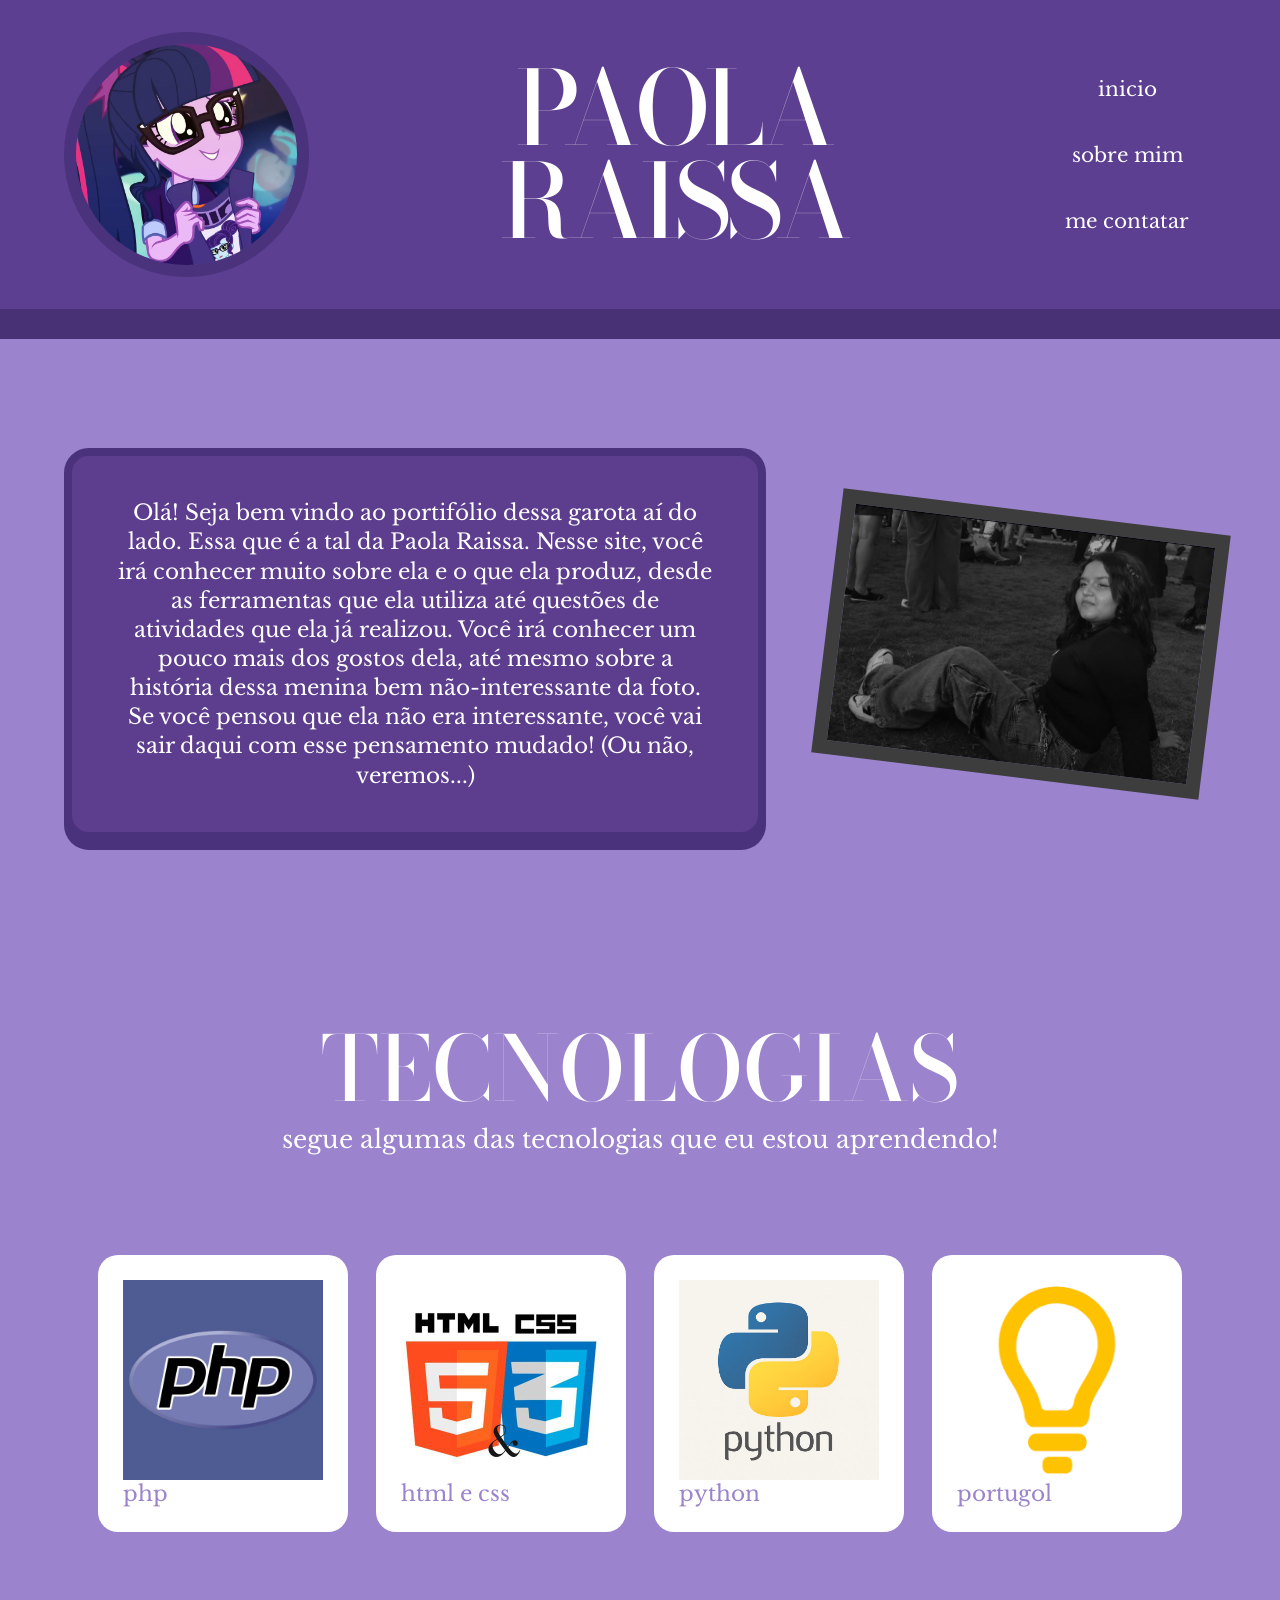
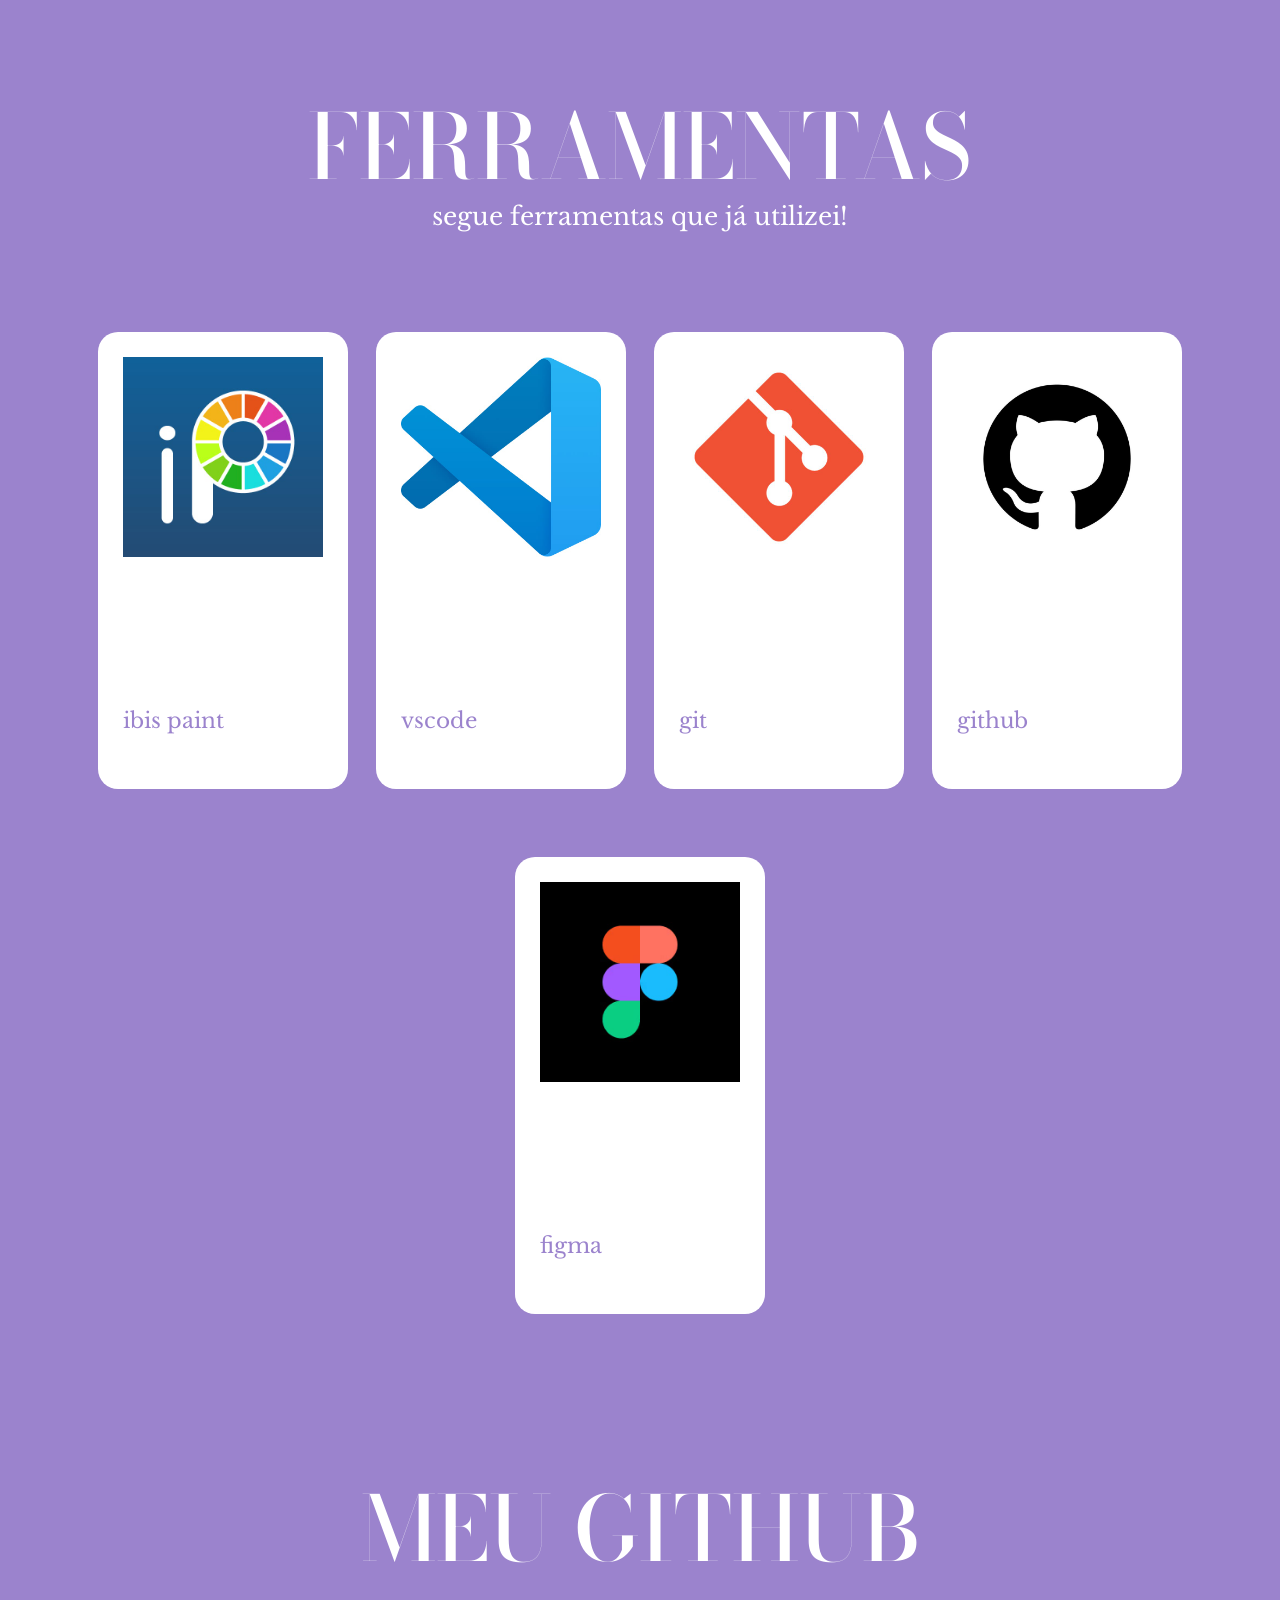
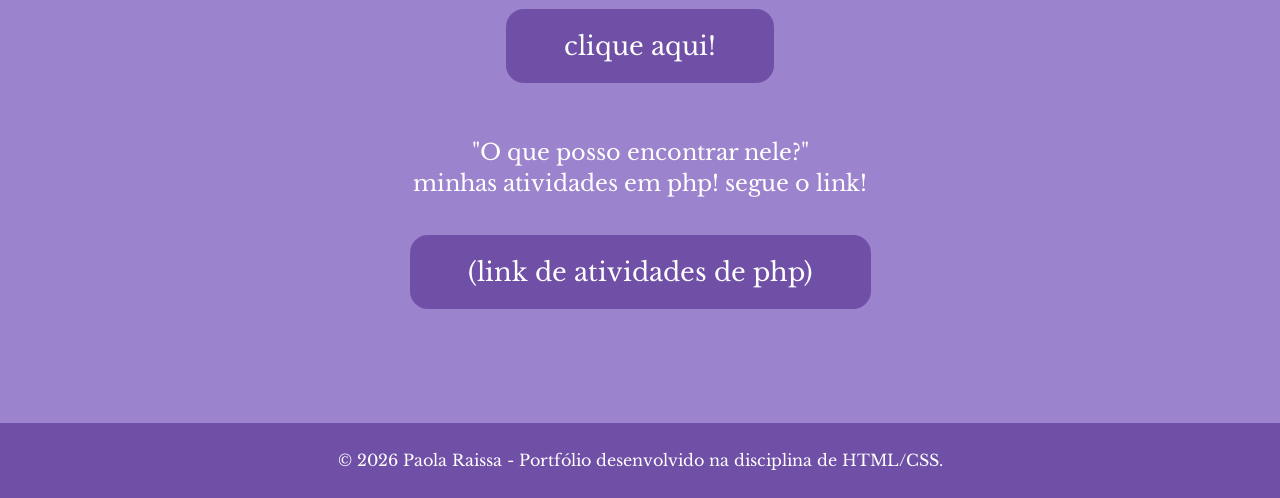
<file: index.html>
<!DOCTYPE html>
<html lang="pt-br">


<head>
    <meta charset="UTF-8">
    <meta name="viewport" content="width=device-width, initial-scale=1.0">
    <title>Portfólio | Paola Raissa</title>
    <link rel="stylesheet" href="css/style.css">
</head>


<body>


<header class="topo">


    <img class="logo-foto" src="img/twilight.jpg" alt="Foto de perfil">


    <div class="cabecalho-centro">
        <h1 class="titulo">PAOLA RAISSA</h1>


    </div>


    <nav class="menu">
        <a href="index.html">inicio</a>
        <a href="sobre.html">sobre mim</a>
        <a href="contato.html">me contatar</a>
    </nav>


</header>


<main>


    <section class="secao intro">


        <div class="caixa-texto">
            <p>
                Olá! Seja bem vindo ao portifólio dessa garota aí do lado.
                Essa que é a tal da Paola Raissa. Nesse site, você irá conhecer
                muito sobre ela e o que ela produz, desde as ferramentas que
                ela utiliza até questões de atividades que ela já realizou.
                Você irá conhecer um pouco mais dos gostos dela, até mesmo
                sobre a história dessa menina bem não-interessante da foto.
                Se você pensou que ela não era interessante, você vai sair
                daqui com esse pensamento mudado! (Ou não, veremos...)
            </p>
        </div>


        <img class="foto-inicio" src="img/eu.jpg" alt="Foto de Paola">


    </section>


    <section class="secao">


        <h2 class="titulo-secao">TECNOLOGIAS</h2>


        <p class="texto-secao">
            segue algumas das tecnologias que eu estou aprendendo!
        </p>


        <div class="cards">


            <article class="card">
                <img src="img/php.jpg" alt="PHP">
                <h3>php</h3>
            </article>


            <article class="card">
                <img src="img/htmlcss.jpg" alt="HTML e CSS">
                <h3>html e css</h3>
            </article>


            <article class="card">
                <img src="img/python.jpg" alt="Python">
                <h3>python</h3>
            </article>


            <article class="card">
                <img src="img/portgl.jpg" alt="Portugol">
                <h3>portugol</h3>
            </article>


        </div>


    </section>


    <section class="secao ferramentas">


        <h2 class="titulo-secao">FERRAMENTAS</h2>


        <p class="texto-secao">
            segue ferramentas que já utilizei!
        </p>


        <div class="cards">


            <article class="card">
                <img src="img/ibis.jpg" alt="ibis">
                <div class="ferramenta-vazia">Ibis Paint</div>
                <h3>ibis paint</h3>
            </article>


            <article class="card">
                <img src="img/vscode.jpg" alt="vscode">
                <div class="ferramenta-vazia">VSCode</div>
                <h3>vscode</h3>
            </article>


            <article class="card">
                <img src="img/git.jpg" alt="git">
                <div class="ferramenta-vazia">Git</div>
                <h3>git</h3>
            </article>


            <article class="card">
                <img src="img/github.jpg" alt="github">
                <div class="ferramenta-vazia">GitHub</div>
                <h3>github</h3>
            </article>


            <article class="card">
                <img src="img/figma.jpg" alt="figma">
                <div class="ferramenta-vazia">Figma</div>
                <h3>figma</h3>
            </article>


        </div>


    </section>


    <section class="secao github-area">


        <h2 class="titulo-secao">MEU GITHUB</h2>


        <a class="botao" href="https://github.com/paolla2607" target="_blank">
            clique aqui!
        </a>


        <p>
            "O que posso encontrar nele?"<br>
            minhas atividades em php! segue o link!
        </p>


        <a class="botao" href="https://github.com/paolla2607/atvlogica" target="_blank">
            (link de atividades de php)
        </a>


    </section>


</main>


<footer class="rodape">
    <p>
        © 2026 Paola Raissa - Portfólio desenvolvido na disciplina de HTML/CSS.
    </p>
</footer>


</body>
</html>
</file>
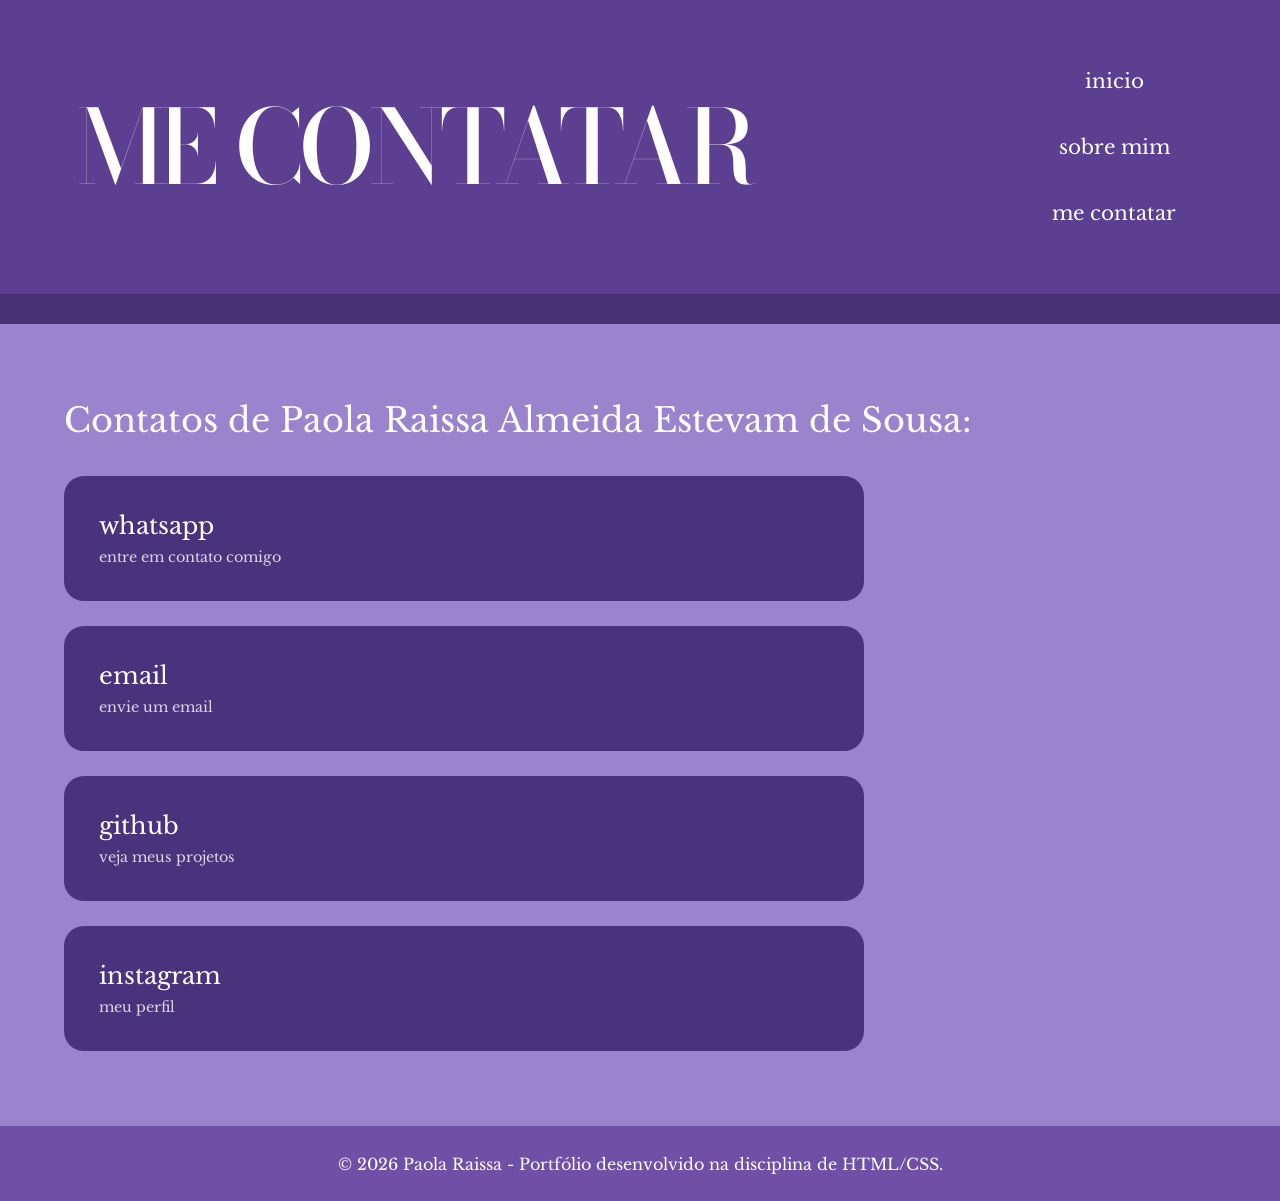
<file: contato.html>
<!DOCTYPE html>
<html lang="pt-br">


<head>
    <meta charset="UTF-8">
    <meta name="viewport" content="width=device-width, initial-scale=1.0">
    <title>Me Contatar | Paola Raissa</title>
    <link rel="stylesheet" href="css/style.css">
</head>


<body>


<header class="pagina-cabecalho">


    <h1 class="titulo">ME CONTATAR</h1>


    <nav class="menu">
        <a href="index.html">inicio</a>
        <a href="sobre.html">sobre mim</a>
        <a href="contato.html">me contatar</a>
    </nav>


</header>


<main class="pagina-conteudo">


    <section class="contato-secao">


        <p class="contato-intro">
            Contatos de Paola Raissa Almeida Estevam de Sousa:
        </p>


        <div class="contatos">


    <a class="contato"
       href="https://wa.me/558894388158"
       target="_blank">
        whatsapp
        <span>entre em contato comigo</span>
    </a>


    <a class="contato"
       href="https://mail.google.com/mail/?view=cm&fs=1&to=paola.sousa12@aluno.ce.gov.br"
       target="_blank">
        email
        <span>envie um email</span>
    </a>


    <a class="contato"
       href="https://github.com/paolla2607"
       target="_blank">
        github
        <span>veja meus projetos</span>
    </a>


    <a class="contato"
       href="https://www.instagram.com/yepaolaa"
       target="_blank">
        instagram
        <span>meu perfil</span>
    </a>


</div>


</main>


<footer class="rodape">
    <p>
        © 2026 Paola Raissa - Portfólio desenvolvido na disciplina de HTML/CSS.
    </p>
</footer>


</body>
</html>
</file>
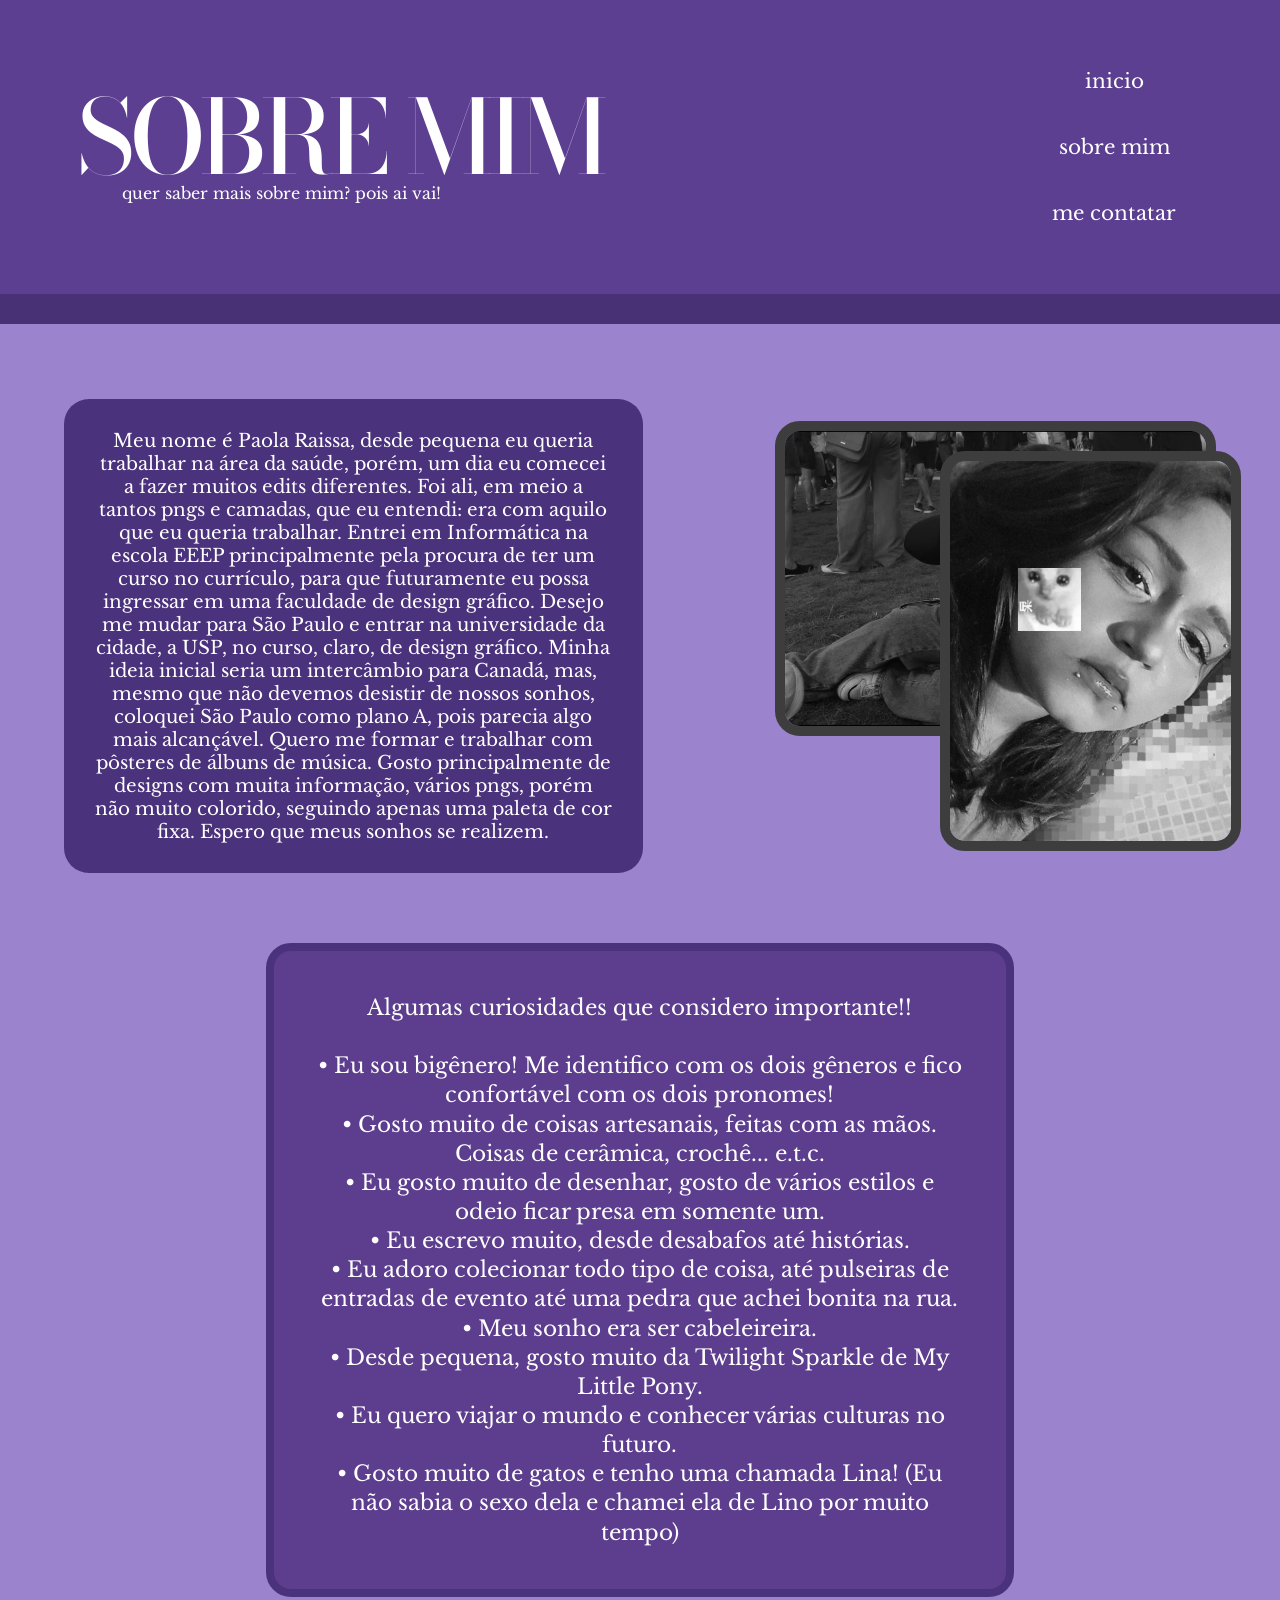
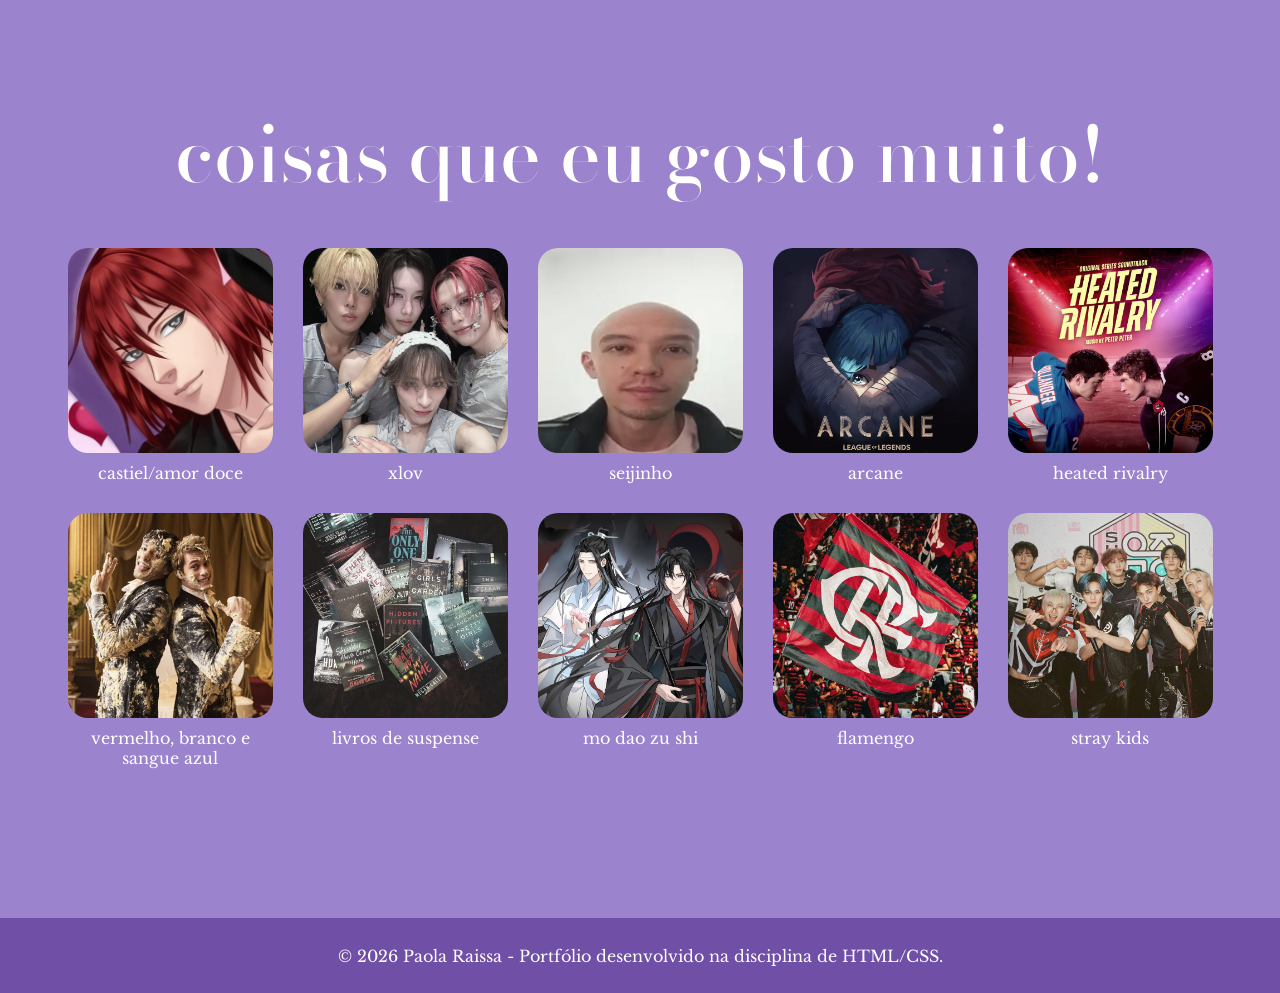
<file: sobre.html>
<!DOCTYPE html>
<html lang="pt-br">


<head>
    <meta charset="UTF-8">
    <meta name="viewport" content="width=device-width, initial-scale=1.0">
    <title>Sobre Mim | Paola Raissa</title>
    <link rel="stylesheet" href="css/style.css">
</head>


<body>


<header class="pagina-cabecalho">


    <div>
        <h1 class="titulo">SOBRE MIM</h1>


        <p class="subtitulo">
            quer saber mais sobre mim? pois ai vai!
        </p>
    </div>


    <nav class="menu">
        <a href="index.html">inicio</a>
        <a href="sobre.html">sobre mim</a>
        <a href="contato.html">me contatar</a>
    </nav>


</header>


<main class="pagina-conteudo">


    <section class="sobre-grid">


        <div class="sobre-texto">


            <p>
                Meu nome é Paola Raissa, desde pequena eu queria trabalhar
                na área da saúde, porém, um dia eu comecei a fazer muitos
                edits diferentes. Foi ali, em meio a tantos pngs e camadas,
                que eu entendi: era com aquilo que eu queria trabalhar.


                Entrei em Informática na escola EEEP principalmente pela procura de ter um
                curso no currículo, para que futuramente eu possa ingressar
                em uma faculdade de design gráfico.


                Desejo me mudar para São Paulo e entrar na universidade da
                cidade, a USP, no curso, claro, de design gráfico.


                Minha ideia inicial seria um intercâmbio para Canadá, mas,
                mesmo que não devemos desistir de nossos sonhos, coloquei
                São Paulo como plano A, pois parecia algo mais alcançável.


                Quero me formar e trabalhar com pôsteres de álbuns de
                música. Gosto principalmente de designs com muita
                informação, vários pngs, porém não muito colorido, seguindo
                apenas uma paleta de cor fixa.


                Espero que meus sonhos se realizem.
            </p>


        </div>


        <div class="sobre-fotos">


            <img class="foto-1" src="img/eudois.jpg" alt="Foto de Paola">


            <img class="foto-2" src="img/eutres.jpg" alt="Outra foto de Paola">


        </div>


    </section>


    <section class="curiosidades">


        <div class="caixa-texto">


            <p>
                Algumas curiosidades que considero importante!!


                <br><br>


                • Eu sou bigênero! Me identifico com os dois gêneros e fico
                confortável com os dois pronomes! 


                <br>


                • Gosto muito de coisas artesanais, feitas com as mãos.
                Coisas de cerâmica, crochê... e.t.c.


                <br>


                • Eu gosto muito de desenhar, gosto de vários estilos e
                odeio ficar presa em somente um.


                <br>


                • Eu escrevo muito, desde desabafos até histórias.


                <br>


                • Eu adoro colecionar todo tipo de coisa, até pulseiras
                de entradas de evento até uma pedra que achei bonita na rua.


                <br>


                • Meu sonho era ser cabeleireira.


                <br>


                • Desde pequena, gosto muito da Twilight Sparkle de
                My Little Pony.


                <br>


                • Eu quero viajar o mundo e conhecer várias culturas
                no futuro.


                <br>


                • Gosto muito de gatos e tenho uma chamada Lina!
                (Eu não sabia o sexo dela e chamei ela de Lino por muito tempo)
            </p>


        </div>


    </section>


    <section class="secao gostos">


        <h2 class="titulo-secao">
            coisas que eu gosto muito!
        </h2>


        <div class="galeria">


            <article class="galeria-item">
                <img src="img/castiel.jpg" alt="Castiel">
                <p>castiel/amor doce</p>
            </article>


            <article class="galeria-item">
                <img src="img/xlov.jpg" alt="Xlov">
                <p>xlov</p>
            </article>


            <article class="galeria-item">
                <img src="img/seijinho.jpg" alt="Seijinho">
                <p>seijinho</p>
            </article>


            <article class="galeria-item">
                <img src="img/arcane.jpg" alt="Arcane">
                <p>arcane</p>
            </article>


            <article class="galeria-item">
                <img src="img/hr.jpg" alt="Heated Rivalry">
                <p>heated rivalry</p>
            </article>


            <article class="galeria-item">
                <img src="img/vbsa.jpg" alt="Vermelho, Branco e Sangue Azul">
                <p>vermelho, branco e sangue azul</p>
            </article>


            <article class="galeria-item">
                <img src="img/livros.jpg" alt="Livros de suspense">
                <p>livros de suspense</p>
            </article>


            <article class="galeria-item">
                <img src="img/mdzs.jpg" alt="Mo Dao Zu Shi">
                <p>mo dao zu shi</p>
            </article>


            <article class="galeria-item">
                <img src="img/flmg.jpg" alt="Flamengo">
                <p>flamengo</p>
            </article>


            <article class="galeria-item">
                <img src="img/skz.jpg" alt="Stray Kids">
                <p>stray kids</p>
            </article>


        </div>


    </section>


</main>


<footer class="rodape">
    <p>
        © 2026 Paola Raissa - Portfólio desenvolvido na disciplina de HTML/CSS.
    </p>
</footer>


</body>
</html>
</file>
<file: css/style.css>
@import url('https://fonts.googleapis.com/css2?family=Bodoni+Moda:opsz,wght@6..96,400;6..96,500&family=Libre+Baskerville:wght@400;700&display=swap');


* {
    margin: 0;
    padding: 0;
    box-sizing: border-box;
}


html {
    scroll-behavior: smooth;
}


body {
    min-height: 100vh;
    background: #9b83cd;
    color: white;
    font-family: "Libre Baskerville", Georgia, serif;
    overflow-x: hidden;
}


a {
    color: inherit;
    text-decoration: none;
}


img {
    max-width: 100%;
    display: block;
}


.topo {
    min-height: 315px;
    background: #5d3f91;
    border-bottom: 30px solid #493176;
    padding: 32px 5%;
    display: flex;
    align-items: center;
    gap: 45px;
    animation: aparecer 0.9s ease both;
}


.logo-foto {
    width: 245px;
    height: 245px;
    border-radius: 50%;
    object-fit: cover;
    border: 12px solid #4b327c;
    flex-shrink: 0;
    transition: 0.4s;
}


.logo-foto:hover {
    transform: scale(1.06) rotate(-2deg);
    box-shadow: 0 15px 35px rgba(43, 25, 78, 0.45);
}


.cabecalho-centro {
    flex: 1;
    text-align: center;
}


.titulo {
    font-family: "Bodoni Moda", Georgia, serif;
    font-size: clamp(3.5rem, 8vw, 7.2rem);
    font-weight: 500;
    line-height: 0.9;
    letter-spacing: -5px;
}


.menu {
    display: flex;
    flex-direction: column;
    align-items: center;
    gap: 14px;
    min-width: 150px;
}


.menu a {
    display: inline-block;
    padding: 12px 25px;
    font-size: 1.25rem;
    border: 2px solid transparent;
    border-radius: 15px;
    overflow: hidden;
    z-index: 1;
    position: relative;
   
   
    transition: all 0.5s cubic-bezier(0.25, 1, 0.5, 1);
   
   
    backface-visibility: hidden;
    will-change: transform, box-shadow;
}


.menu a::before {
    content: "";
    position: absolute;
    inset: 0;
    background: white;
    border-radius: inherit;
    transform: scale(0);
    z-index: -1;
   
   
    transition: transform 0.5s cubic-bezier(0.25, 1, 0.5, 1);
}


.menu a:hover {
    color: #4b327c;
    border-color: white;
    transform: scale(1.12);
    box-shadow: 0 8px 18px rgba(54, 34, 93, 0.3);
}


.menu a:hover::before {
    transform: scale(1);
}




.secao {
    width: min(1200px, 90%);
    margin: 0 auto;
    padding: 75px 0;
    animation: subir 0.8s ease both;
}


.intro {
    min-height: 610px;
    display: flex;
    align-items: center;
    justify-content: space-between;
    gap: 60px;
}


.caixa-texto {
    background: #5d3d8d;
    border: 8px solid #4b327c;
    border-radius: 25px;
    padding: 42px;
    width: 62%;
    text-align: center;
    box-shadow: 0 10px 0 #4b327c;
    transition: 0.4s;
   
}


.caixa-texto:hover {
    transform: scale(1.035);
    box-shadow: 0 16px 0 #4b327c;
}


.caixa-texto p {
    font-size: clamp(1rem, 1.7vw, 1.35rem);
    line-height: 1.35;
}


.foto-inicio {
    width: 390px;
    border: 14px solid #4b327c;
    transform: rotate(7deg);
    filter: grayscale(100%);
    transition: 0.5s;
}


.foto-inicio:hover {
    transform: rotate(0) scale(1.04);
    filter: grayscale(0);
    box-shadow: 0 18px 35px rgba(55, 35, 95, 0.4);
}


.titulo-secao {
    font-family: "Bodoni Moda", Georgia, serif;
    text-align: center;
    font-size: clamp(3rem, 7vw, 6.5rem);
    font-weight: 500;
    line-height: 1;
}


.texto-secao {
    text-align: center;
    font-size: clamp(1rem, 2vw, 1.55rem);
    margin-top: 10px;
}


.cards {
    display: flex;
    flex-wrap: wrap;
    justify-content: center;
    gap: 28px;
    margin-top: 80px;
}


.card {
    background-color: white;
    border-radius: 20px;
    overflow: hidden;
    padding: 25px;
    margin: 20px 0;
    transition: transform 0.3s ease, box-shadow 0.3s ease;
}
   


.card:hover {
    transform: scale(1.03);
    box-shadow: 0 10px 25px rgba(0, 0, 0, 0.20);
}


.card img {
    width: 100%;
    height: 200px;
    object-fit: contain;
    background: #eee;
}


.card h3 {
    font-size: 1.35rem;
    font-weight: 400;
    color:#9b83cd;
    align-items: center;
}


.ferramentas .card {
    min-height: 200px;
    justify-content: center;
}


.ferramentas .card h3 {
    margin: auto 0 30px;
    color: #9b83cd;
}


.ferramenta-vazia {
    width: 100%;
    height: 150px;
    display: flex;
    align-items: center;
    justify-content: center;
    font-size: 1rem;
}




.github-area {
    text-align: center;
    padding: 75px 0;
}


.botao {
    display: inline-block;
    position: relative;
    margin: 35px 0;
    padding: 18px 55px;
    background: #7050a7;
    border: 3px solid transparent;
    border-radius: 18px;
    overflow: hidden;
    font-size: clamp(1.2rem, 2vw, 1.7rem);
    z-index: 1;
    transition: all 0.5s cubic-bezier(0.25, 1, 0.5, 1);
    backface-visibility: hidden;
    will-change: transform, box-shadow;
}


.botao::before {
    content: "";
    position: absolute;
    inset: 0;
    background: white;
    border-radius: inherit;
    transform: scale(0);
    z-index: -1;
    transition: transform 0.5s cubic-bezier(0.25, 1, 0.5, 1);
}


.botao:hover {
    color: #4b327c;
    transform: scale(1.12);
    border-color: white;
    box-shadow: 0 12px 25px rgba(54, 34, 93, 0.35);
}


.botao:hover::before {
    transform: scale(1);
}


.github-area p {
    max-width: 900px;
    margin: 15px auto 0;
    font-size: 1.4rem;
    line-height: 1.4;
}




.pagina-cabecalho {
    min-height: 315px;
    background: #5d3f91;
    border-bottom: 30px solid #493176;
    padding: 55px 6%;
    display: flex;
    align-items: center;
    justify-content: space-between;
    gap: 30px;
    animation: aparecer 0.9s ease both;
}


.pagina-cabecalho .titulo {
    text-align: left;
}


.pagina-cabecalho .subtitulo {
    text-align: left;
    margin-left: 45px;
}


.pagina-conteudo {
    width: min(1250px, 90%);
    margin: auto;
    padding: 75px 0;
}


.sobre-grid {
    display: flex;
    align-items: center;
    gap: 55px;
    margin-bottom: 70px;
}


.sobre-texto {
    flex: 1;
    background: #4b327c;
    padding: 30px;
    border-radius: 25px;
    text-align: center;
    transition: 0.4s;


}


.sobre-texto:hover {
    transform: scale(1.035);
    box-shadow: 0 15px 30px rgba(54, 34, 93, 0.3);
}


.sobre-texto p {
    font-size: 1.15rem;
    line-height: 1.25;
}


.sobre-fotos {
    flex: 1;
    position: relative;
    min-height: 430px;
}


.sobre-fotos img {
    position: absolute;
    object-fit: cover;
    filter: grayscale(100%);
    border: 10px solid #4b327c;
    border-radius: 25px;
    transition: 0.4s;
}




.sobre-fotos img:hover {
    filter: grayscale(0);
    transform: scale(1.05) !important;
    z-index: 4;
}


.foto-1 {
    width: 85%;
    height: 315px;
    right: 0;
    top: 0;
}


.foto-2 {
    width: 58%;
    height: 400px;
    right: -25px;
    bottom: 0;
}


.curiosidades {
    display: flex;
    align-items: center;
    gap: 70px;
    margin-bottom: 40px;
}


.curiosidades .caixa-texto {
    width: 65%;
    margin: 0 auto;
    box-shadow: none;
}


.curiosidades .caixa-texto p {
    text-align: center;
}


.gostos {
    width: 100%;
    padding-top: 80px;
}


.gostos .titulo-secao {
    font-size: clamp(2.8rem, 6vw, 5.5rem);
}


.galeria {
    display: grid;
    grid-template-columns: repeat(5, 205px);
    gap: 30px;
    margin-top: 55px;
    justify-content: center;
}

.galeria-item {
    width: 205px;
    text-align: center;
    transition: 0.35s;
}


.galeria-item:hover {
    transform: scale(1.08) translateY(-8px);
}


.galeria-item img {
    width: 100%;
    height: 205px;
    object-fit: cover;
    border-radius: 20px;
    filter: grayscale(20%);
    transition: 0.35s;
}


.galeria-item:hover img {
    filter: grayscale(0);
    box-shadow: 0 12px 25px rgba(54, 34, 93, 0.35);
}


.galeria-item p {
    margin-top: 10px;
    font-size: 1rem;
}


.contato-intro {
    font-size: clamp(1.5rem, 3vw, 2.1rem);
    margin-bottom: 35px;
}


.contatos {
    width: min(800px, 100%);
    display: flex;
    flex-direction: column;
    gap: 25px;
}


.contato {
    display: block;
    position: relative;
    background: #4b327c;
    padding: 32px;
    font-size: 1.5rem;
    border: 3px solid transparent;
    border-radius: 20px;
    overflow: hidden;
    z-index: 1;
   transition: all 0.8s cubic-bezier(0.25, 1, 0.5, 1);
    backface-visibility: hidden;
    will-change: transform, box-shadow;
    will-change: transform, box-shadow;
}


.contato::before {
    content: "";
    position: absolute;
    inset: 0;
    background: white;
    border-radius: inherit;
    transform: scale(0);
    z-index: -1;
    transition: transform 0.8s cubic-bezier(0.25, 1, 0.5, 1);


}


.contato:hover {
    color: #4b327c;
    border-color: white;
    transform: scale(1.06);
    box-shadow: 0 12px 25px rgba(54, 34, 93, 0.3);
}


.contato:hover::before {
    transform: scale(1);
}


.contato span {
    display: block;
    font-size: 0.9rem;
    margin-top: 8px;
    opacity: 0.8;
}


.rodape {
    min-height: 75px;
    background: #7050a7;
    display: flex;
    align-items: center;
    justify-content: center;
    padding: 20px;
    text-align: center;
    font-size: 1rem;
}


@keyframes aparecer {
    from {
        opacity: 0;
        transform: translateY(-25px);
    }


    to {
        opacity: 1;
        transform: translateY(0);
    }
}


@keyframes subir {
    from {
        opacity: 0;
        transform: translateY(35px);
    }


    to {
        opacity: 1;
        transform: translateY(0);
    }
}


@media (max-width: 900px) {


    .topo,
    .pagina-cabecalho {
        flex-direction: column;
        text-align: center;
        padding: 35px 5%;
    }


    .menu {
        flex-direction: row;
        flex-wrap: wrap;
        justify-content: center;
        align-items: center;
    }


    .pagina-cabecalho .titulo,
    .pagina-cabecalho .subtitulo {
        text-align: center;
        margin-left: 0;
    }


    .intro,
    .sobre-grid,
    .curiosidades {
        flex-direction: column;
    }


    .caixa-texto,
    .curiosidades .caixa-texto {
        width: 100%;
    }


    .foto-inicio {
        width: min(390px, 85%);
    }


    .sobre-fotos {
        width: 100%;
    }
}


@media (max-width: 600px) {


    .logo-foto {
        width: 175px;
        height: 175px;
    }


    .topo {
        border-bottom-width: 18px;
    }


    .pagina-cabecalho {
        border-bottom-width: 18px;
    }


    .cards {
        margin-top: 45px;
    }


    .card {
        width: min(290px, 100%);
    }


    .galeria-item {
        width: 150px;
    }


    .galeria-item img {
        height: 150px;
    }


    .sobre-fotos {
        min-height: 350px;
    }


    .foto-1 {
        height: 250px;
    }


    .foto-2 {
        height: 210px;
    }


    .caixa-texto {
        padding: 25px 18px;
    }


    .contato {
        padding: 25px;
        font-size: 1.2rem;
    }
}
</file>
